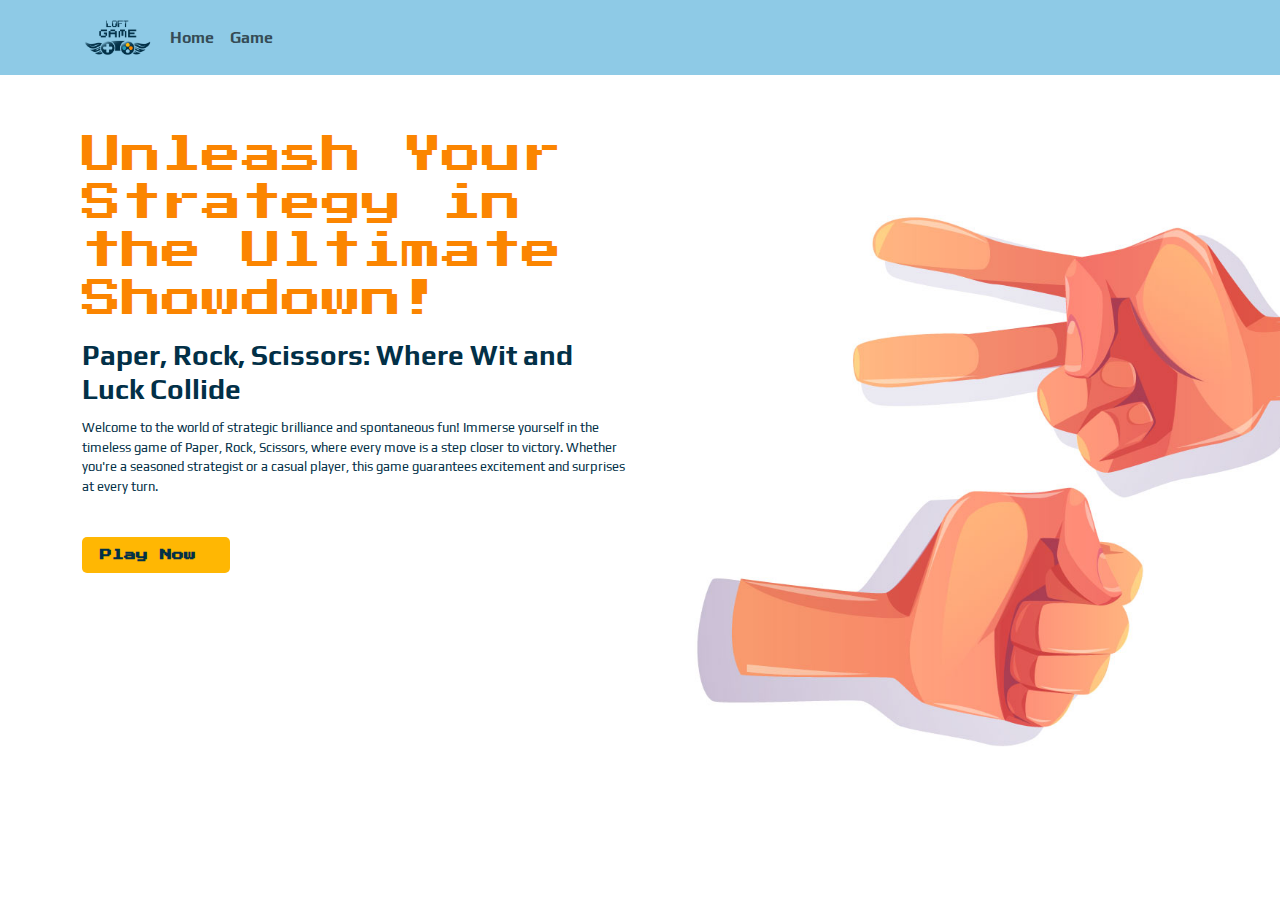
<file: Rock Paper Scisor Game (Brief 1)/index.html>
<!DOCTYPE html>
<html lang="en">
<head>
    <meta charset="UTF-8">
    <meta name="viewport" content="width=device-width, initial-scale=1.0">
    <link rel="stylesheet" href="style.css">
    <link rel="icon" type="image/x-icon" href="/Assets/favicon.ico">
    <link rel="stylesheet" href="https://cdn.jsdelivr.net/npm/bootstrap@5.3.2/dist/css/bootstrap.min.css">
    <link rel="stylesheet" href="https://cdnjs.cloudflare.com/ajax/libs/font-awesome/6.5.1/css/all.min.css" integrity="sha512-DTOQO9RWCH3ppGqcWaEA1BIZOC6xxalwEsw9c2QQeAIftl+Vegovlnee1c9QX4TctnWMn13TZye+giMm8e2LwA==" crossorigin="anonymous" referrerpolicy="no-referrer"/>
    <title>Accueil</title>
</head>
<body class="body">
    <header class="header">
      <nav class=" navbar navbar-expand-lg ">
        <!-- Container wrapper -->
        <div class="container">
          <!-- Navbar brand -->
          <a class="navbar-brand me-2" href="index.html">
            <img 
              src="Assets/Logo.png"
              height="50px"
              alt="MDB Logo"
              loading="lazy"
              style="margin-top: -1px;"
              
            />
          </a>
      <!-- Collapsible wrapper -->
          <div class="collapse navbar-collapse" id="navbarButtonsExample">
            <!-- Left links -->
            <ul class="navbar-nav me-auto mb-2 mb-lg-0">
              <li class="nav-item">
                <a class="nav-link text-bold" href="index.html">Home</a>
              </li>
              <li class="nav-item">
                <a class="nav-link text-bold" href="game.html">Game</a>
              </li>
            </ul>
          
          </div>
          <!-- Collapsible wrapper -->
        </div>
        <!-- Container wrapper -->
      </nav>
    </header>
    <section>
      <div class="container ">
        <div class="row">
          <div class="col mt-2 pt-5 ">
            <h1 class="pb-2 fs-1 title">Unleash Your Strategy in the Ultimate Showdown!</h1>
            <h2 class="pb-1 fs-3 subtitle ">Paper, Rock, Scissors: Where Wit and Luck Collide</h2>
            <p class="paragraph mb-5">Welcome to the world of strategic brilliance and spontaneous fun! Immerse yourself in the timeless game of Paper, Rock, Scissors, where every move is a step closer to victory. 
            Whether you're a seasoned strategist or a casual player, this game guarantees excitement and surprises at every turn.</p>
            <a class="btn-home" href="game.html">Play Now<i class=" ps-2 pe-2 fa-solid fa-arrow-right"></i></a>
          </div>
        <div class="col"></div>
      </div>
    </section>
    
      
    </div>
</body>
</html>
</file>
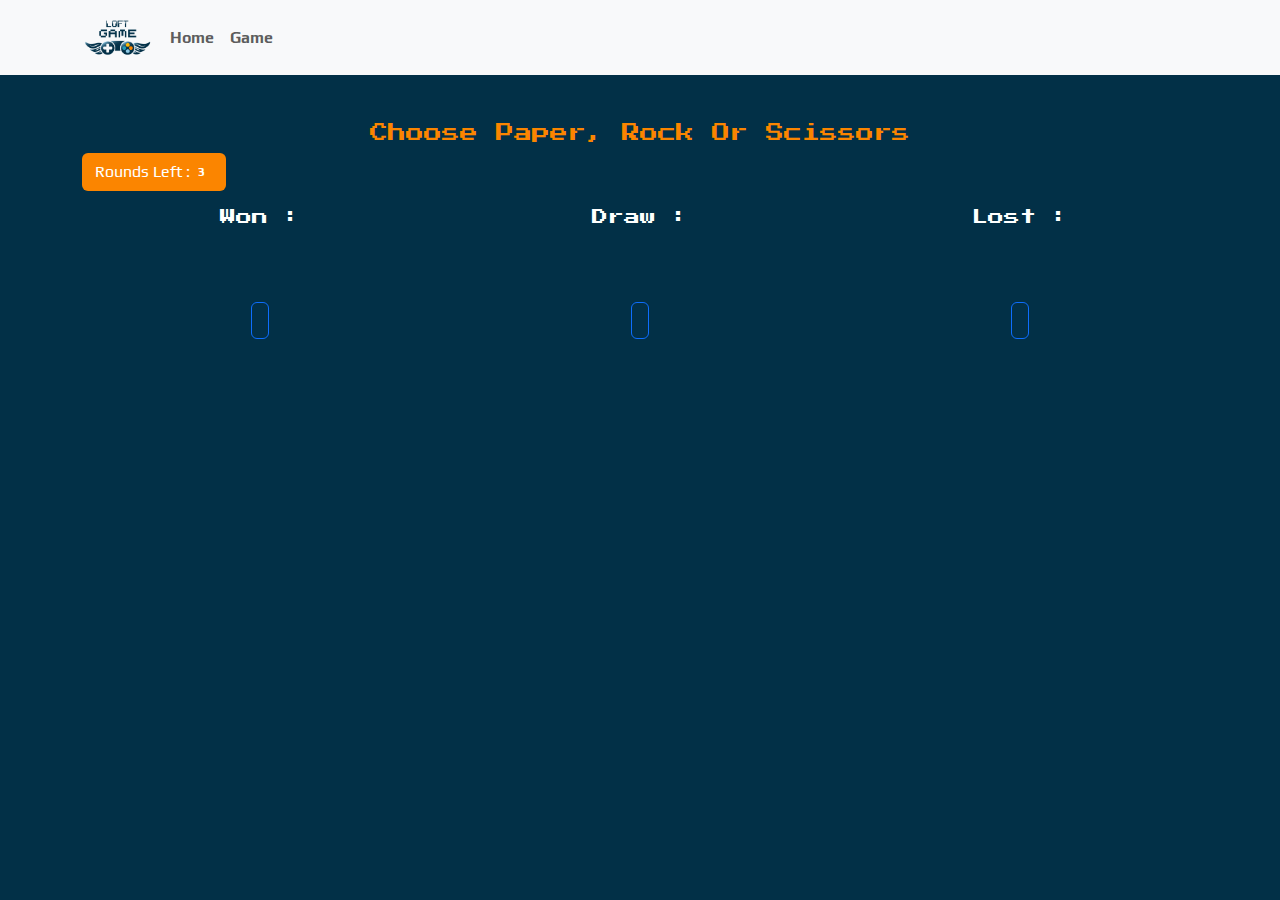
<file: Rock Paper Scisor Game (Brief 1)/game.html>
<!DOCTYPE html>
<html lang="en">
<head>
    <meta charset="UTF-8">
    <meta name="viewport" content="width=device-width, initial-scale=1.0">
    <title>Pierre Papier Ciseaux</title>
    <link rel="stylesheet" href="style.css">
    <link rel="stylesheet" href="https://cdn.jsdelivr.net/npm/bootstrap@5.3.2/dist/css/bootstrap.min.css">
    <link rel="stylesheet" href="https://cdnjs.cloudflare.com/ajax/libs/font-awesome/6.5.1/css/all.min.css" integrity="sha512-DTOQO9RWCH3ppGqcWaEA1BIZOC6xxalwEsw9c2QQeAIftl+Vegovlnee1c9QX4TctnWMn13TZye+giMm8e2LwA==" crossorigin="anonymous" referrerpolicy="no-referrer"/>
</head>
<body class="body-game">
  <header class="header"></header>
    <div class="container mt-1">
        <h1 class=" title-game mt-5 text-center">Choose Paper, Rock Or Scissors</h1>
        <div  class="">
          <button type="button" id="display_rounds" class="btn rounds_diplay">
            Rounds Left :<span class="badge badge-light rounds_left_to_play">3</span>
          </button>
          <button type="button" class="btn " id="reset" class="btn">
            Reset <span class="badge badge-light rounds_left_to_play"></span>
          </button>
        </div>
        
        <div class="row mt-1">
          <div class="col-sm score score_text_div.fs-5 text text-center">
              <p class="score">Won :<span class="won score_text"></span></p>
          </div>
          <div class="col-sm score_text_div .fs-5 text text-center">
              <p class="score">Draw :<span class="draw score_text"></span></p>
          </div>
          <div class="col-sm score_text_div .fs-5 text text-center">
              <p class="score">Lost :<span class="lost score_text"></span></p>
          </div>
        </div>
        <div class="row text-center text-light  fs-5">
          <div class="col">
            <div class="player-choice "></div>
            <p class="player_choice_txt"></p>
          </div>
          <div class="col">
            <div class="computer-choice ">
              <p class="player_choice_txt"></p>
            </div>
          </div>
        </div>
        <div class="row result-container text-center mt-5">
          
          <div class="col-sm  text-primary fa-3x ">
            <span><i id="Scissor"  onclick="onClick('scissor')" class=" border border-primary rounded p-2 fa-solid fa-hand-scissors hover-icon"></i></span>
          </div>
          <div class="col-sm text-primary fa-3x ">
            <span><i id="Paper" onclick="onClick('paper')" class=" border border-primary rounded p-2 fa-solid fa-hand paper hover-icon"></i></span>
          </div>
          <div class="col-sm text-primary fa-3x ">
            <span><i id="Rock" onclick="onClick('rock')"  class=" border border-primary rounded p-2  fa-solid fa-hand-back-fist Rock hover-icon"></i></span>
          </div>
          <div class="row row-result mt-5">
            <div class="col text-center text-light ">
              <div id="result" class="result text-center text-x "></div>
            </div>
          </div>
          
        </div>

      </div>
      <script src="app.js"></script>
      <script src="include.js" onload="include()"></script>
</body>
</html>
</file>
<file: Rock Paper Scisor Game (Brief 1)/style.css>
/*font imports*/
@import url('https://fonts.googleapis.com/css2?family=Merriweather+Sans:wght@300&family=Noto+Sans:wght@100;200;300;400;500;700;800&family=Roboto:wght@100&display=swap');
@import url('https://fonts.googleapis.com/css2?family=Play&display=swap');

@font-face {
    font-family: 'PressStart2P';
    src: url("Assets/font/PressStart2P-Regular.woff2") format('woff2');
    
}

*{
    font-family:'Play','PressStart2P';
}
.header
{
    background-color: #8ecae6;
    font-weight: bold;
    
}
.body-game
{
    background-color: #023047;
}
section
{
    background-image: url("Assets/background.jpg");
    background-size: cover;
    background-repeat: no-repeat;
    height: 87.6vh;
}
.hover-icon:hover 
{
    transition: opacity 0.3s ease-in-out;
    color: #ffb703;
    text-shadow: 10px 10px 2px #032435;
}
.space
{
    height: 100px;
}
.hover-icon
{
    opacity: 1;
}
.navbar
{
    background-color: #8ecae6;
}
.nav-link
{
    font-weight: 800;
    color: #ffb703;
}
.title
{
    color:#fb8500;
    font-family:'PressStart2P';
    font-size:20px;
}
.subtitle
{
    color:#023047;
    font-size: 8px;
    font-weight:600;
    
}
.btn-home
{
    color: #023047;
    background-color: #ffb703;
    text-decoration: none;
    padding: 12px 18px;
    border-radius: 5px;
    font-weight: 600;
    font-family:'PressStart2P';
    font-size: 12px;
}
.paragraph
{
    font-weight: 400;
    color: #023047;
    font-size: small;
}
.title-game
{
    font-family: PressStart2P;
    font-size: large;
    color: #fb8500;
}
.result
{
    margin-top: 15px;
    text-transform: capitalize;
    font-family: "PressStart2P";
}
.score,.score_text
{
    font-family: 'PressStart2P';
    color: white;
}
.player-choice,.computer-choice
{
    font-family:'Play', sans-serif;
}
#Scissor,#Rock,#Paper
{
    color: #ffb703;
}
.congratulations {
    display: none;
    text-align: center;
    font-size: 20px;
    color: green;
    margin-top: 20px;
}
button.btn.rounds_diplay {
    color: white;
    background-color: #fb8500;
    margin-bottom: 10px;
}
#reset
{
    display: none;
    background-color: #8ecae6;
    color:#023047;
    font-weight: bold;
}
</file>
